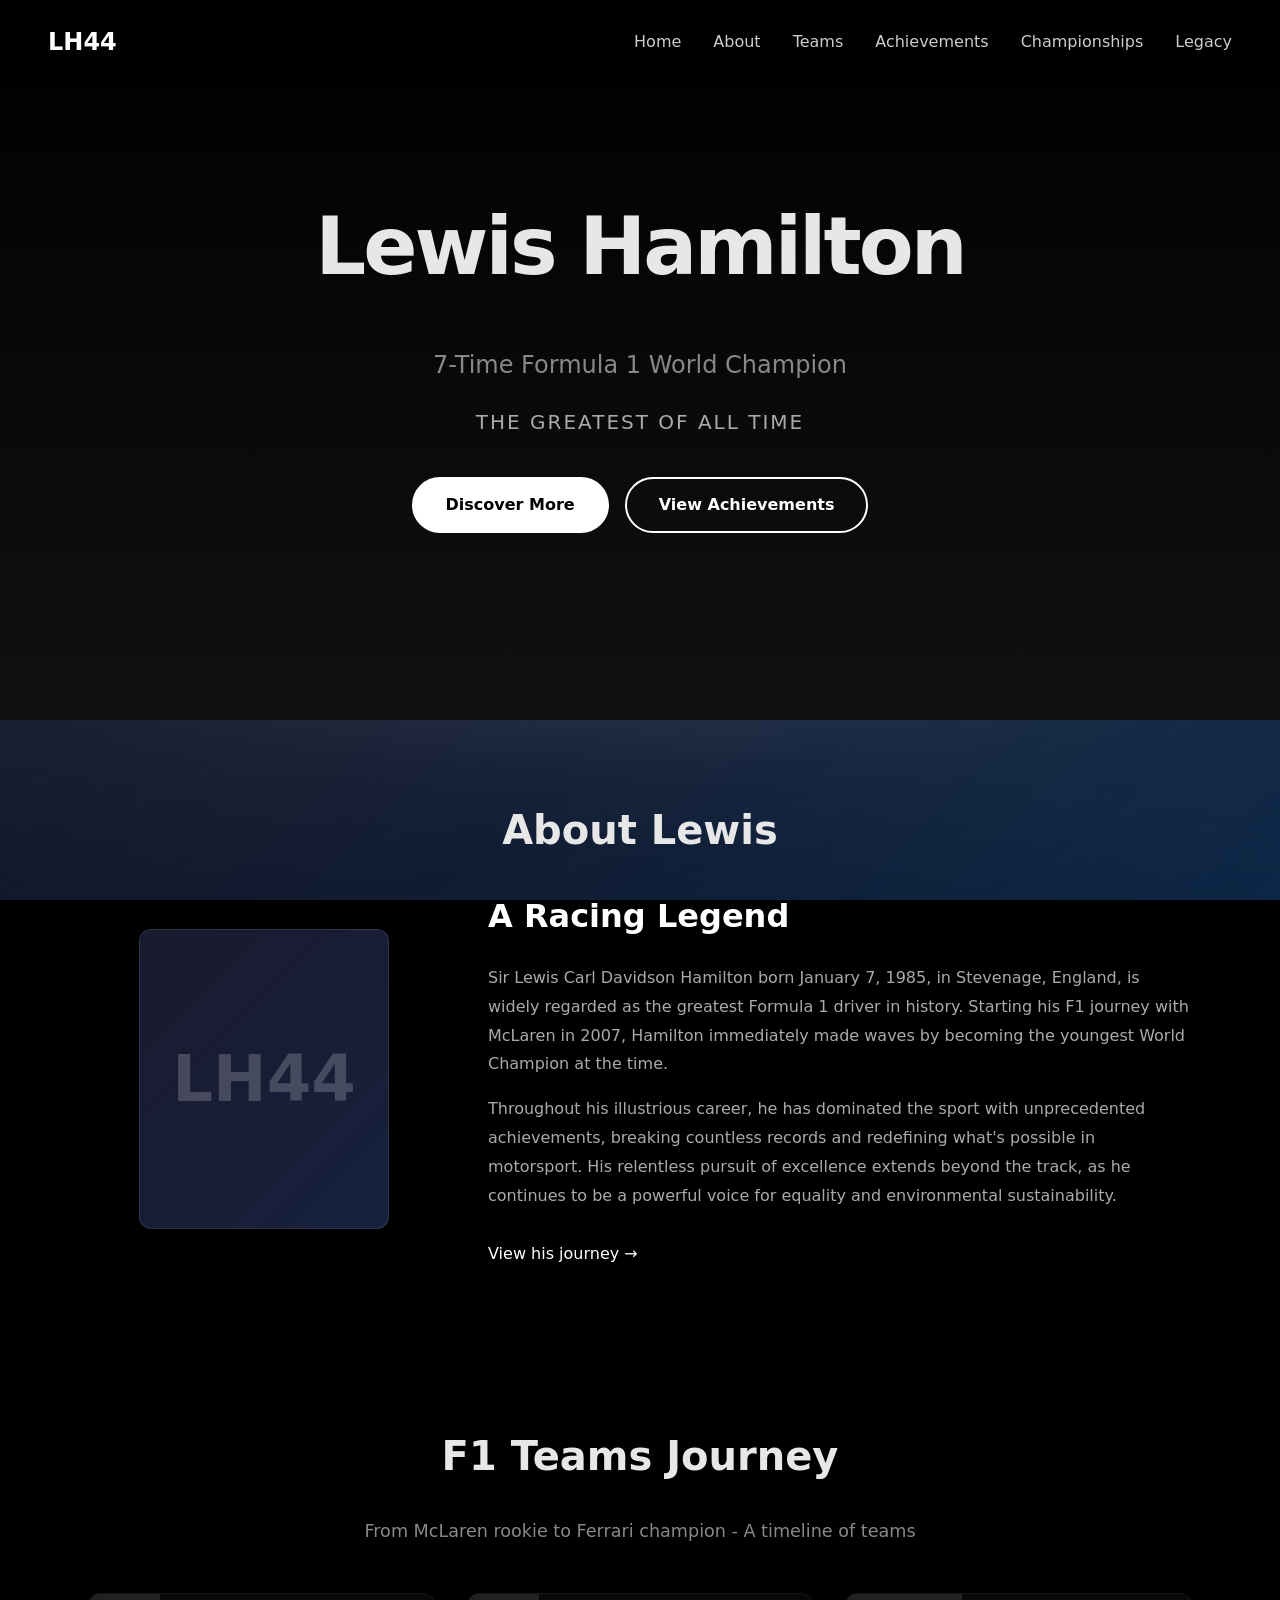
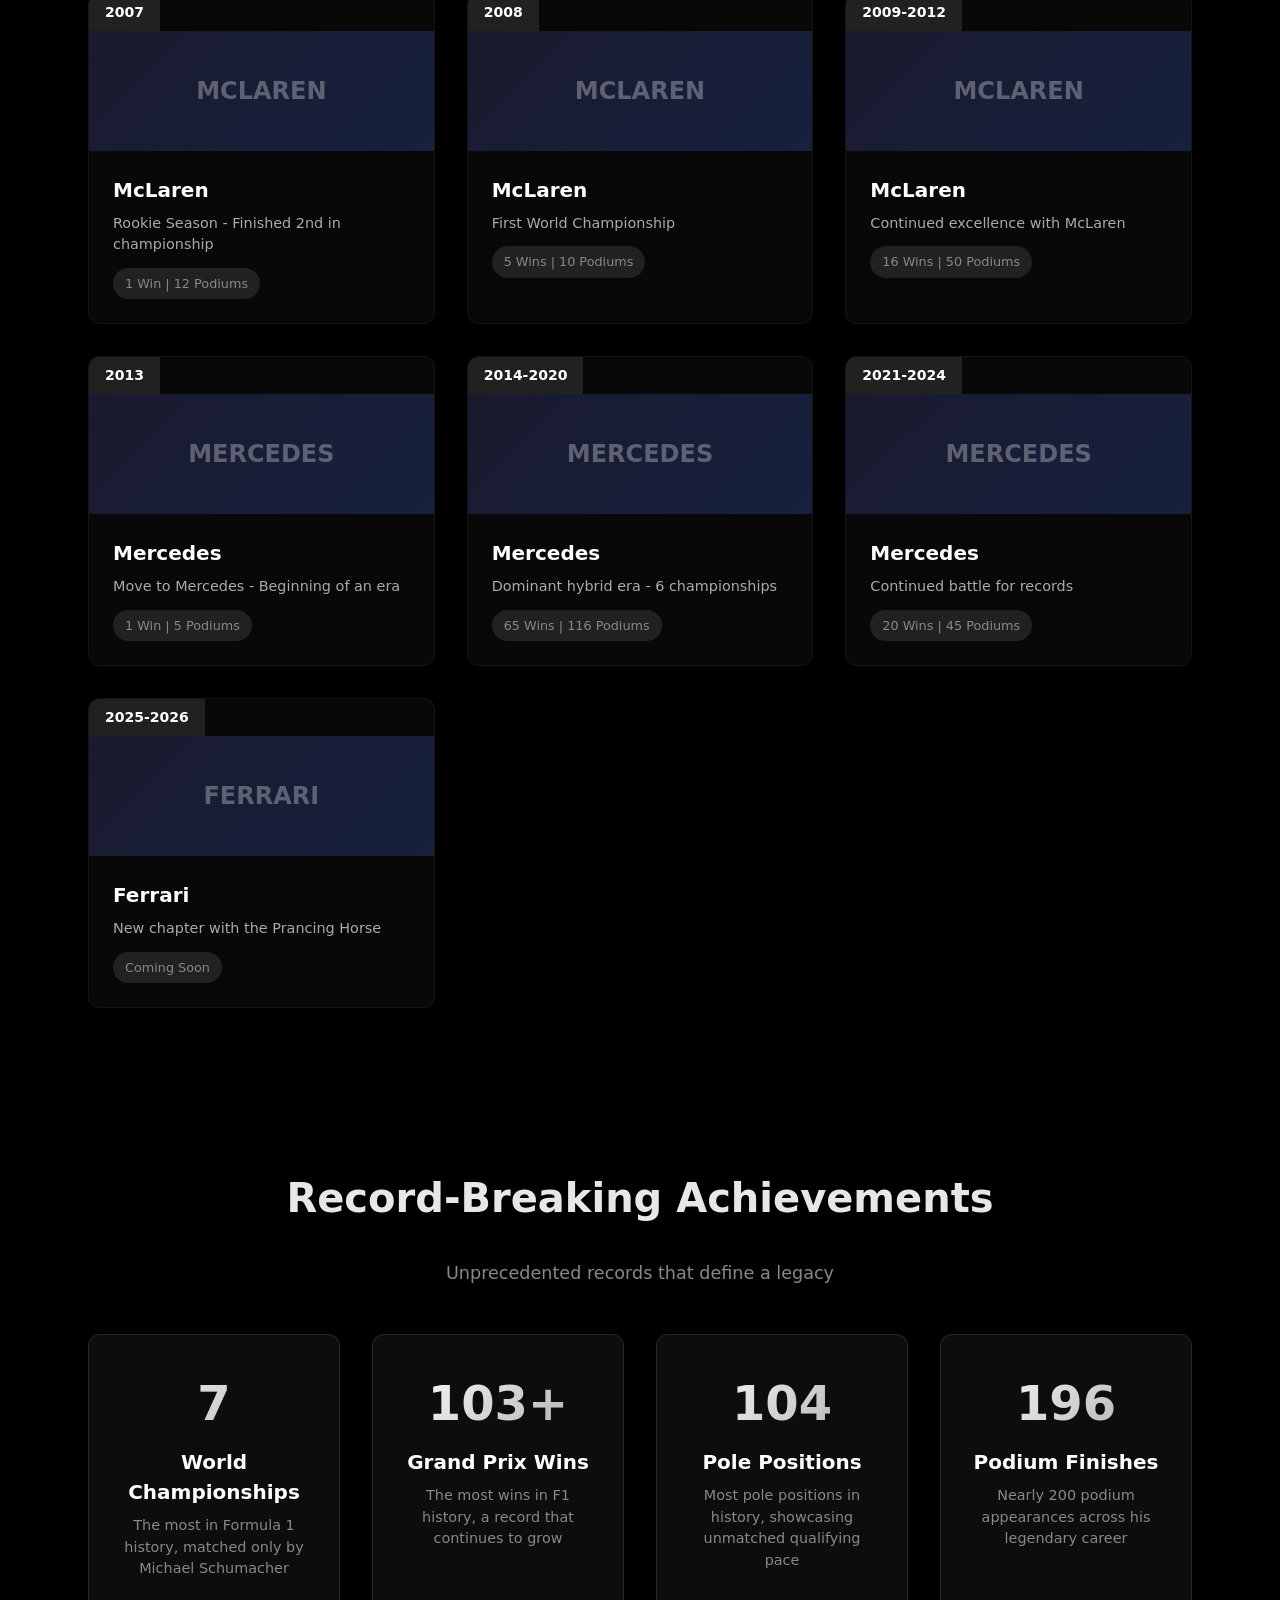
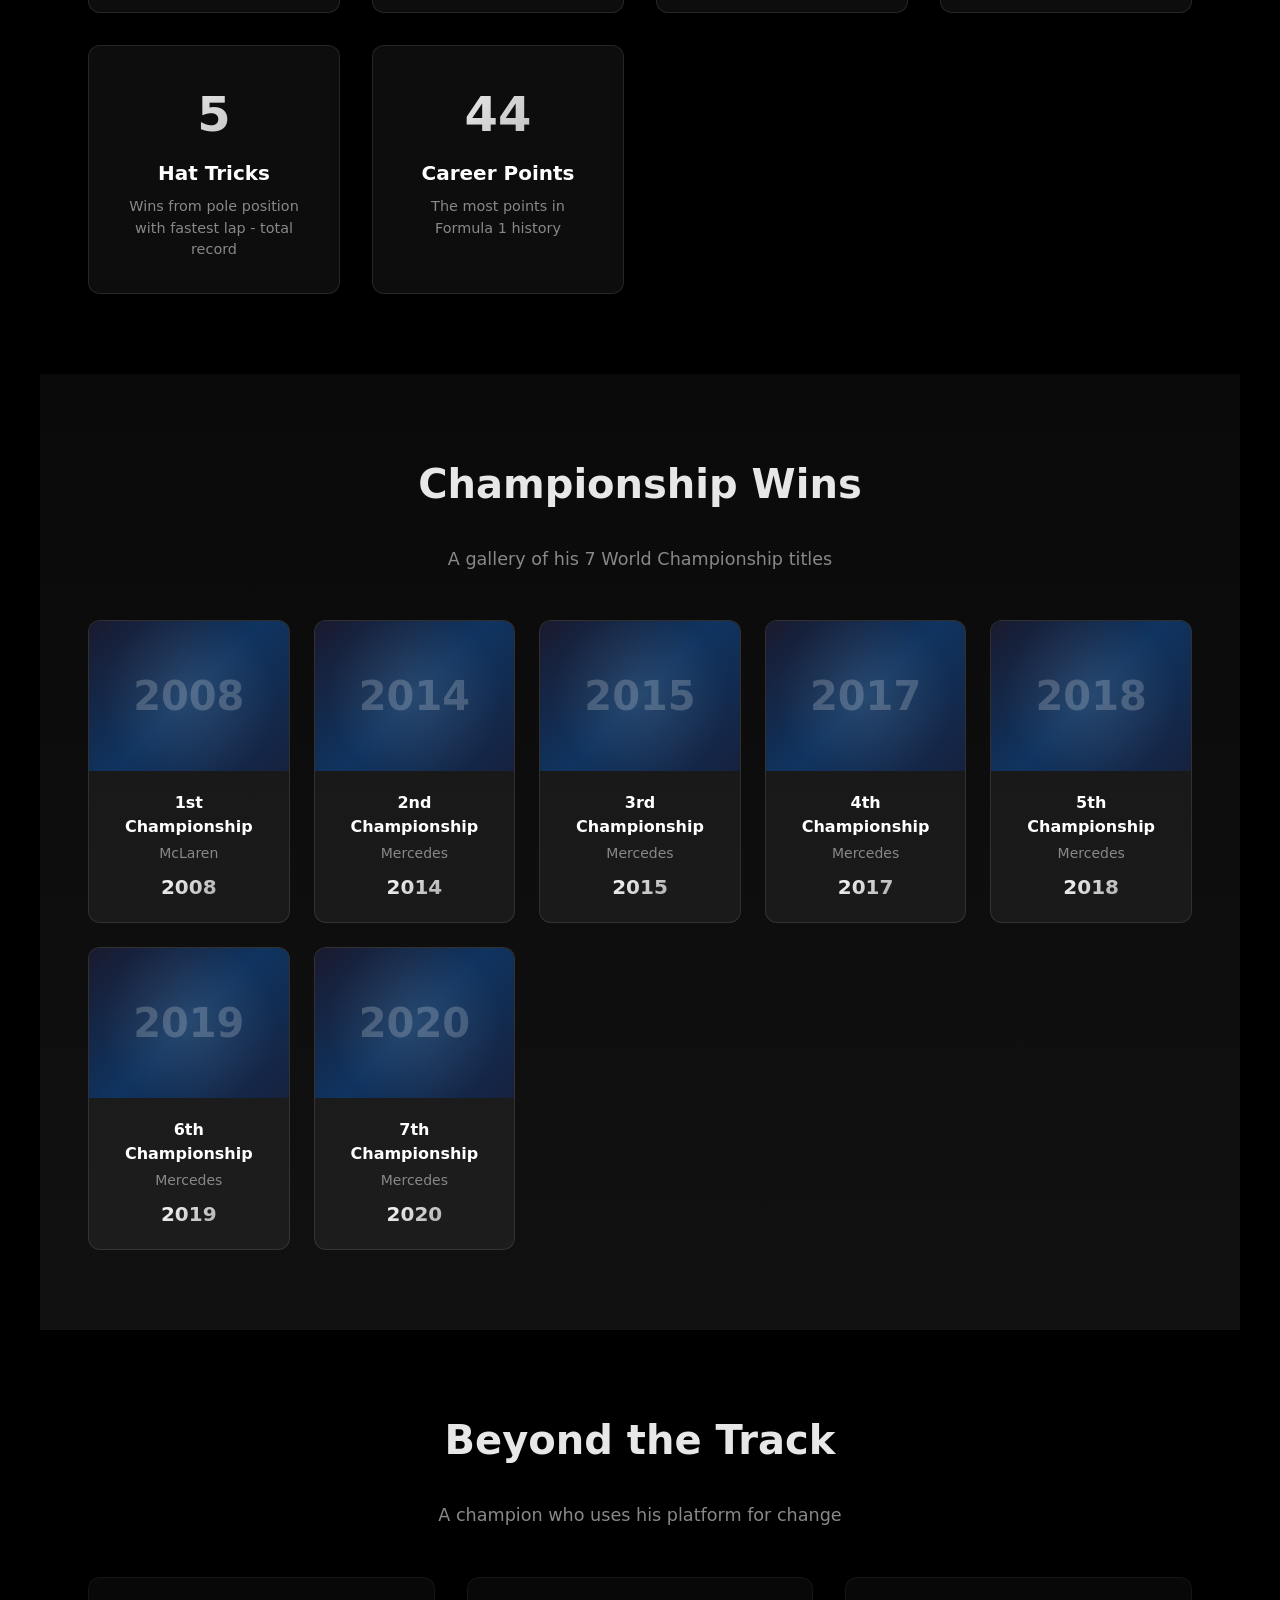
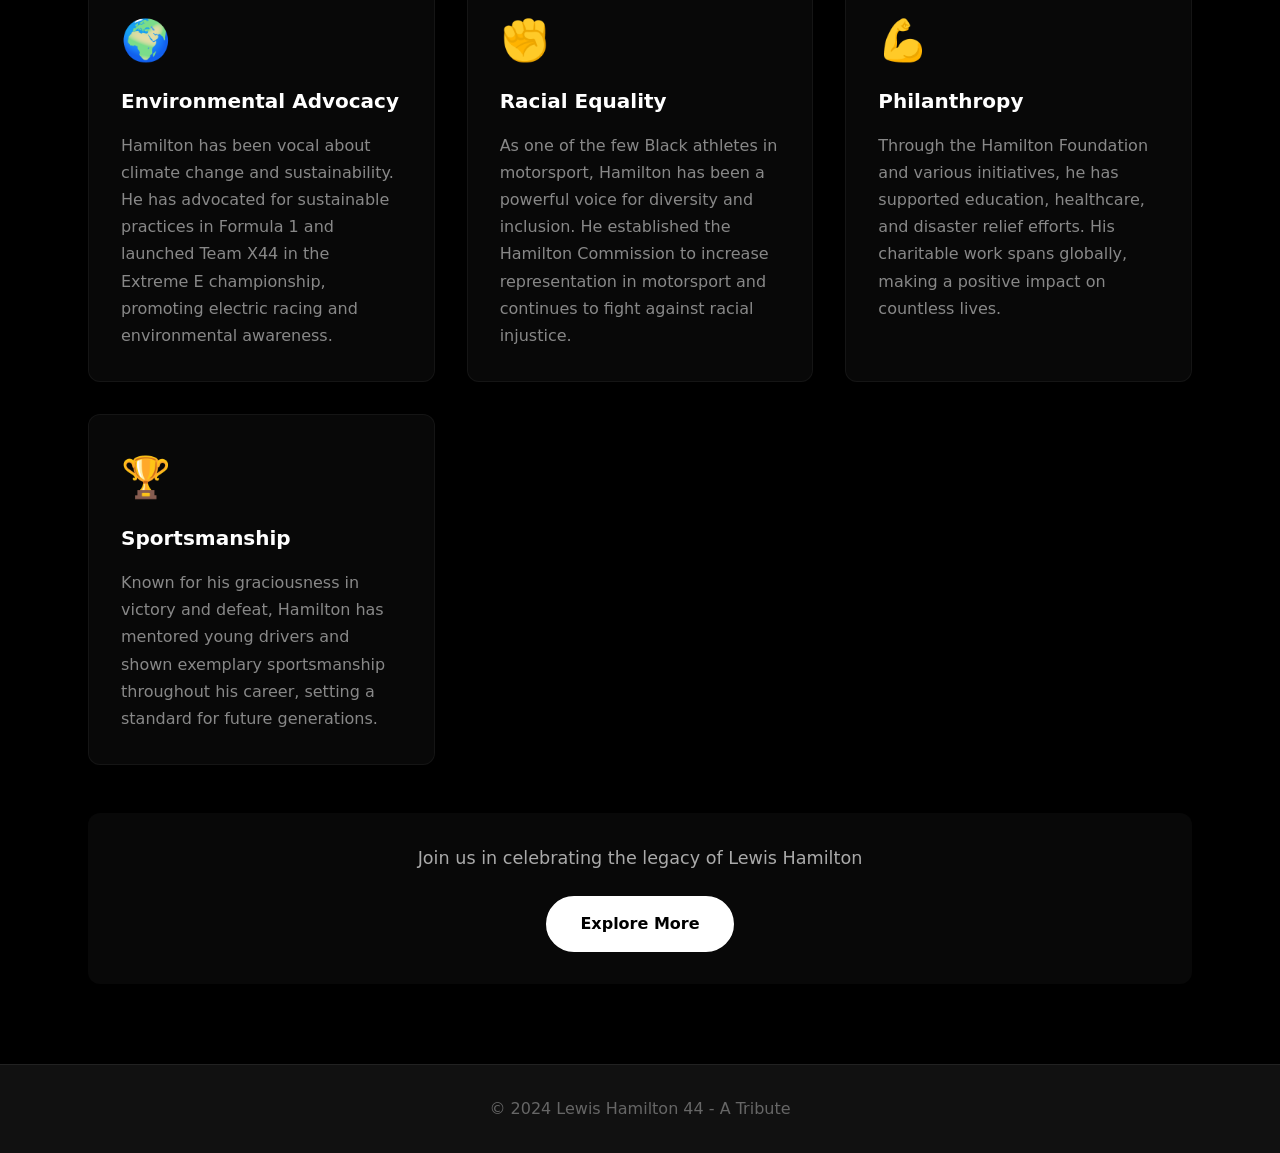
<file: home.html>
<!DOCTYPE html>
<html lang="en">
<head>
    <meta charset="UTF-8">
    <meta name="viewport" content="width=device-width, initial-scale=1.0">
    <link rel="stylesheet" href="global.css">
    <link rel="stylesheet" href="home.css">
    <title>Home - Lewis Hamilton 44</title>
</head>
<body>
    <!-- Navigation -->
    <nav class="navbar">
        <div class="logo">LH44</div>
        <ul class="nav-links">
            <li><a href="index.html">Home</a></li>
            <li><a href="#about">About</a></li>
            <li><a href="#teams">Teams</a></li>
            <li><a href="#achievements">Achievements</a></li>
            <li><a href="#championships">Championships</a></li>
            <li><a href="#legacy">Legacy</a></li>
        </ul>
    </nav>

    <!-- Hero Section -->
    <section class="hero">
        <div class="hero-bg"></div>
        <div class="hero-content">
            <h1 class="hidden">Lewis Hamilton</h1>
            <p class="subtitle hidden">7-Time Formula 1 World Champion</p>
            <p class="hero-tagline hidden">The Greatest of All Time</p>
            <div class="hero-cta hidden">
                <a href="#about" class="cta-button">Discover More</a>
                <a href="#achievements" class="cta-button cta-secondary">View Achievements</a>
            </div>
        </div>
    </section>

    <!-- About Section -->
    <section id="about" class="content-section">
        <h2 class="hidden">About Lewis</h2>
        <div class="about-container">
            <div class="about-image hidden">
                <div class="image-placeholder">
                    <span>LH44</span>
                </div>
            </div>
            <div class="about-text hidden">
                <h3>A Racing Legend</h3>
                <p>Sir Lewis Carl Davidson Hamilton born January 7, 1985, in Stevenage, England, is widely regarded as the greatest Formula 1 driver in history. Starting his F1 journey with McLaren in 2007, Hamilton immediately made waves by becoming the youngest World Champion at the time.</p>
                <p>Throughout his illustrious career, he has dominated the sport with unprecedented achievements, breaking countless records and redefining what's possible in motorsport. His relentless pursuit of excellence extends beyond the track, as he continues to be a powerful voice for equality and environmental sustainability.</p>
                <a href="#teams" class="read-more">View his journey →</a>
            </div>
        </div>
    </section>

    <!-- Teams Section -->
    <section id="teams" class="content-section">
        <h2 class="hidden">F1 Teams Journey</h2>
        <p class="section-intro hidden">From McLaren rookie to Ferrari champion - A timeline of teams</p>
        <div class="teams-timeline">
            <div class="team-card hidden">
                <div class="team-year">2007</div>
                <div class="team-placeholder">
                    <span>McLaren</span>
                </div>
                <div class="team-info">
                    <h3>McLaren</h3>
                    <p>Rookie Season - Finished 2nd in championship</p>
                    <span class="team-stat">1 Win | 12 Podiums</span>
                </div>
            </div>
            <div class="team-card hidden">
                <div class="team-year">2008</div>
                <div class="team-placeholder">
                    <span>McLaren</span>
                </div>
                <div class="team-info">
                    <h3>McLaren</h3>
                    <p>First World Championship</p>
                    <span class="team-stat">5 Wins | 10 Podiums</span>
                </div>
            </div>
            <div class="team-card hidden">
                <div class="team-year">2009-2012</div>
                <div class="team-placeholder">
                    <span>McLaren</span>
                </div>
                <div class="team-info">
                    <h3>McLaren</h3>
                    <p>Continued excellence with McLaren</p>
                    <span class="team-stat">16 Wins | 50 Podiums</span>
                </div>
            </div>
            <div class="team-card hidden">
                <div class="team-year">2013</div>
                <div class="team-placeholder">
                    <span>Mercedes</span>
                </div>
                <div class="team-info">
                    <h3>Mercedes</h3>
                    <p>Move to Mercedes - Beginning of an era</p>
                    <span class="team-stat">1 Win | 5 Podiums</span>
                </div>
            </div>
            <div class="team-card hidden">
                <div class="team-year">2014-2020</div>
                <div class="team-placeholder">
                    <span>Mercedes</span>
                </div>
                <div class="team-info">
                    <h3>Mercedes</h3>
                    <p>Dominant hybrid era - 6 championships</p>
                    <span class="team-stat">65 Wins | 116 Podiums</span>
                </div>
            </div>
            <div class="team-card hidden">
                <div class="team-year">2021-2024</div>
                <div class="team-placeholder">
                    <span>Mercedes</span>
                </div>
                <div class="team-info">
                    <h3>Mercedes</h3>
                    <p>Continued battle for records</p>
                    <span class="team-stat">20 Wins | 45 Podiums</span>
                </div>
            </div>
            <div class="team-card hidden">
                <div class="team-year">2025-2026</div>
                <div class="team-placeholder">
                    <span>Ferrari</span>
                </div>
                <div class="team-info">
                    <h3>Ferrari</h3>
                    <p>New chapter with the Prancing Horse</p>
                    <span class="team-stat">Coming Soon</span>
                </div>
            </div>
        </div>
    </section>

    <!-- Achievements Section -->
    <section id="achievements" class="content-section">
        <h2 class="hidden">Record-Breaking Achievements</h2>
        <p class="section-intro hidden">Unprecedented records that define a legacy</p>
        <div class="achievements-grid">
            <div class="achievement-card scale-up">
                <div class="achievement-number">7</div>
                <h3>World Championships</h3>
                <p>The most in Formula 1 history, matched only by Michael Schumacher</p>
            </div>
            <div class="achievement-card scale-up">
                <div class="achievement-number">103+</div>
                <h3>Grand Prix Wins</h3>
                <p>The most wins in F1 history, a record that continues to grow</p>
            </div>
            <div class="achievement-card scale-up">
                <div class="achievement-number">104</div>
                <h3>Pole Positions</h3>
                <p>Most pole positions in history, showcasing unmatched qualifying pace</p>
            </div>
            <div class="achievement-card scale-up">
                <div class="achievement-number">196</div>
                <h3>Podium Finishes</h3>
                <p>Nearly 200 podium appearances across his legendary career</p>
            </div>
            <div class="achievement-card scale-up">
                <div class="achievement-number">5</div>
                <h3>Hat Tricks</h3>
                <p>Wins from pole position with fastest lap - total record</p>
            </div>
            <div class="achievement-card scale-up">
                <div class="achievement-number">44</div>
                <h3>Career Points</h3>
                <p>The most points in Formula 1 history</p>
            </div>
        </div>
    </section>

    <!-- Championships Gallery Section -->
    <section id="championships" class="content-section championships-section">
        <h2 class="hidden">Championship Wins</h2>
        <p class="section-intro hidden">A gallery of his 7 World Championship titles</p>
        <div class="championships-gallery">
            <div class="championship-card hidden">
                <div class="championship-placeholder">
                    <span>2008</span>
                </div>
                <div class="championship-info">
                    <h3>1st Championship</h3>
                    <p>McLaren</p>
                    <span class="champ-year">2008</span>
                </div>
            </div>
            <div class="championship-card hidden">
                <div class="championship-placeholder">
                    <span>2014</span>
                </div>
                <div class="championship-info">
                    <h3>2nd Championship</h3>
                    <p>Mercedes</p>
                    <span class="champ-year">2014</span>
                </div>
            </div>
            <div class="championship-card hidden">
                <div class="championship-placeholder">
                    <span>2015</span>
                </div>
                <div class="championship-info">
                    <h3>3rd Championship</h3>
                    <p>Mercedes</p>
                    <span class="champ-year">2015</span>
                </div>
            </div>
            <div class="championship-card hidden">
                <div class="championship-placeholder">
                    <span>2017</span>
                </div>
                <div class="championship-info">
                    <h3>4th Championship</h3>
                    <p>Mercedes</p>
                    <span class="champ-year">2017</span>
                </div>
            </div>
            <div class="championship-card hidden">
                <div class="championship-placeholder">
                    <span>2018</span>
                </div>
                <div class="championship-info">
                    <h3>5th Championship</h3>
                    <p>Mercedes</p>
                    <span class="champ-year">2018</span>
                </div>
            </div>
            <div class="championship-card hidden">
                <div class="championship-placeholder">
                    <span>2019</span>
                </div>
                <div class="championship-info">
                    <h3>6th Championship</h3>
                    <p>Mercedes</p>
                    <span class="champ-year">2019</span>
                </div>
            </div>
            <div class="championship-card hidden">
                <div class="championship-placeholder">
                    <span>2020</span>
                </div>
                <div class="championship-info">
                    <h3>7th Championship</h3>
                    <p>Mercedes</p>
                    <span class="champ-year">2020</span>
                </div>
            </div>
        </div>
    </section>

    <!-- Legacy Section -->
    <section id="legacy" class="content-section">
        <h2 class="hidden">Beyond the Track</h2>
        <p class="section-intro hidden">A champion who uses his platform for change</p>
        <div class="legacy-container">
            <div class="legacy-card hidden">
                <div class="legacy-icon">🌍</div>
                <h3>Environmental Advocacy</h3>
                <p>Hamilton has been vocal about climate change and sustainability. He has advocated for sustainable practices in Formula 1 and launched Team X44 in the Extreme E championship, promoting electric racing and environmental awareness.</p>
            </div>
            <div class="legacy-card hidden">
                <div class="legacy-icon">✊</div>
                <h3>Racial Equality</h3>
                <p>As one of the few Black athletes in motorsport, Hamilton has been a powerful voice for diversity and inclusion. He established the Hamilton Commission to increase representation in motorsport and continues to fight against racial injustice.</p>
            </div>
            <div class="legacy-card hidden">
                <div class="legacy-icon">💪</div>
                <h3>Philanthropy</h3>
                <p>Through the Hamilton Foundation and various initiatives, he has supported education, healthcare, and disaster relief efforts. His charitable work spans globally, making a positive impact on countless lives.</p>
            </div>
            <div class="legacy-card hidden">
                <div class="legacy-icon">🏆</div>
                <h3>Sportsmanship</h3>
                <p>Known for his graciousness in victory and defeat, Hamilton has mentored young drivers and shown exemplary sportsmanship throughout his career, setting a standard for future generations.</p>
            </div>
        </div>
        <div class="legacy-cta hidden">
            <p>Join us in celebrating the legacy of Lewis Hamilton</p>
            <a href="index.html" class="cta-button">Explore More</a>
        </div>
    </section>

    <!-- Footer -->
    <footer>
        <p>&copy; 2024 Lewis Hamilton 44 - A Tribute</p>
    </footer>

    <!-- Scroll Animation Script -->
    <script>
        // Intersection Observer for scroll animations
        const observerOptions = {
            root: null,
            rootMargin: '0px',
            threshold: 0.1
        };

        const observer = new IntersectionObserver((entries) => {
            entries.forEach(entry => {
                if (entry.isIntersecting) {
                    entry.target.classList.add('show');
                    observer.unobserve(entry.target);
                }
            });
        }, observerOptions);

        // Observe all elements with animation classes
        document.querySelectorAll('.hidden, .slide-left, .slide-right, .scale-up, .fade-in').forEach(el => {
            observer.observe(el);
        });

        // Smooth scroll for navigation links with click animation
        document.querySelectorAll('a[href^="#"]').forEach(anchor => {
            anchor.addEventListener('click', function(e) {
                e.preventDefault();
                
                // Add click animation class
                this.classList.add('clicked');
                setTimeout(() => {
                    this.classList.remove('clicked');
                }, 400);

                // Set active state
                document.querySelectorAll('.nav-links a').forEach(link => {
                    link.classList.remove('active');
                });
                this.classList.add('active');

                // Smooth scroll to target
                const target = document.querySelector(this.getAttribute('href'));
                if (target) {
                    target.scrollIntoView({
                        behavior: 'smooth',
                        block: 'start'
                    });
                }
            });
        });

        // Update active nav link on scroll
        const sections = document.querySelectorAll('section[id]');
        window.addEventListener('scroll', () => {
            let current = '';
            sections.forEach(section => {
                const sectionTop = section.offsetTop;
                const sectionHeight = section.clientHeight;
                if (scrollY >= sectionTop - 200) {
                    current = section.getAttribute('id');
                }
            });
            
            document.querySelectorAll('.nav-links a').forEach(link => {
                link.classList.remove('active');
                if (link.getAttribute('href') === '#' + current) {
                    link.classList.add('active');
                }
            });
        });
    </script>
</body>
</html>
</file>
<file: global.css>
* {
    margin: 0;
    padding: 0;
    box-sizing: border-box;
}


html {
    scroll-behavior: smooth;
}

body {
    font-family: system-ui, -apple-system, BlinkMacSystemFont, 'Segoe UI', Roboto, Oxygen, Ubuntu, Cantarell, 'Open Sans', 'Helvetica Neue', sans-serif;
    background-color: black;
    color: #e7e7e7 ;
    min-height: 100vh;
    line-height: 1.5;
}

.image-gradient{
    position: absolute;
    top: 0;
    right: 0;
    opacity: 0.5;
    z-index: -1;
}


.layer-blur{
    height: 0;
    width: 30rem;
    position: absolute;
    top: 20%;
    right: 0;
    box-shadow: 0 0 700px 15px white;
    rotate: -30reg;
    z-index: -1;
}


/* ========================
   SCROLL ANIMATIONS
   ======================== */

.hidden {
    opacity: 0;
    transform: translateY(50px);
    transition: all 0.8s ease-out;
}

.show {
    opacity: 1;
    transform: translateY(0);
}

.fade-in {
    opacity: 0;
    transition: opacity 1s ease-in;
}

.fade-in.visible {
    opacity: 1;
}

.slide-left {
    opacity: 0;
    transform: translateX(-100px);
    transition: all 0.8s ease-out;
}

.slide-left.show {
    opacity: 1;
    transform: translateX(0);
}

.slide-right {
    opacity: 0;
    transform: translateX(100px);
    transition: all 0.8s ease-out;
}

.slide-right.show {
    opacity: 1;
    transform: translateX(0);
}

.scale-up {
    opacity: 0;
    transform: scale(0.8);
    transition: all 0.6s ease-out;
}

.scale-up.show {
    opacity: 1;
    transform: scale(1);
}


/* ========================
   MOBILE RESPONSIVE STYLES
   ======================== */

/* Tablet */
@media (max-width: 1024px) {
    .hero h1 {
        font-size: 4rem;
    }
    
    .content-section {
        padding: 4rem 2rem;
    }
}

/* Mobile Large */
@media (max-width: 768px) {
    /* Navigation */
    .navbar {
        padding: 1rem 1.5rem;
        flex-direction: column;
        gap: 1rem;
    }

    .nav-links {
        gap: 1rem;
        flex-wrap: wrap;
        justify-content: center;
    }

    /* Landing Page */
    .landing-title {
        font-size: 2.5rem;
    }

    .landing-tagline {
        font-size: 1rem;
    }

    .landing-content {
        padding: 1.5rem;
    }

    .landing-content h2 {
        font-size: 1.5rem;
    }

    .landing-content p {
        font-size: 1rem;
    }

    .cta-button {
        padding: 0.875rem 2rem;
        font-size: 1rem;
    }

    /* Hero */
    .hero {
        height: 70vh;
        padding: 1.5rem;
    }

    .hero h1 {
        font-size: 3rem;
        letter-spacing: -1px;
    }

    .hero .subtitle {
        font-size: 1.2rem;
    }

    /* Content Sections */
    .content-section {
        padding: 3rem 1.5rem;
    }

    .content-section h2 {
        font-size: 2rem;
    }

    /* Achievements */
    .achievements-grid {
        grid-template-columns: 1fr;
        gap: 1.5rem;
    }

    /* Layer blur */
    .layer-blur {
        width: 15rem;
    }
}

/* Mobile Small */
@media (max-width: 480px) {
    .landing-title {
        font-size: 2rem;
    }

    .hero h1 {
        font-size: 2.5rem;
    }

    .hero .subtitle {
        font-size: 1rem;
    }

    .nav-links {
        font-size: 0.875rem;
        gap: 0.75rem;
    }

    .content-section h2 {
        font-size: 1.75rem;
    }

    .achievement-card {
        padding: 1.5rem;
    }

    footer {
        padding: 1.5rem 1rem;
        font-size: 0.875rem;
    }
}

/* Extra small devices */
@media (max-width: 320px) {
    .landing-title {
        font-size: 1.75rem;
    }

    .hero h1 {
        font-size: 2rem;
    }

    .navbar {
        padding: 0.75rem 1rem;
    }

    .logo {
        font-size: 1.25rem;
    }
}
</file>
<file: home.css>
/* ========================
   HOME PAGE STYLES
   ======================== */

/* Navigation */
.navbar {
    display: flex;
    justify-content: space-between;
    align-items: center;
    padding: 1.5rem 3rem;
    background: rgba(0,0,0,0.8);
    backdrop-filter: blur(10px);
    position: fixed;
    width: 100%;
    top: 0;
    z-index: 100;
}

.logo {
    font-size: 1.5rem;
    font-weight: 700;
    color: #fff;
    transition: transform 0.3s ease, text-shadow 0.3s ease;
}

.logo:hover {
    transform: scale(1.1);
    text-shadow: 0 0 20px rgba(255,255,255,0.5);
}

.nav-links {
    display: flex;
    list-style: none;
    gap: 2rem;
}

.nav-links a {
    color: #ccc;
    text-decoration: none;
    font-weight: 500;
    transition: color 0.3s, transform 0.3s ease, text-shadow 0.3s ease;
    position: relative;
    display: inline-block;
}

.nav-links a::after {
    content: '';
    position: absolute;
    width: 0;
    height: 2px;
    bottom: -4px;
    left: 0;
    background: #fff;
    transition: width 0.3s ease;
}

.nav-links a:hover {
    color: #fff;
    transform: translateY(-3px);
    text-shadow: 0 0 10px rgba(255,255,255,0.5);
}

.nav-links a:hover::after {
    width: 100%;
}

/* Active nav link animation */
.nav-links a.active {
    color: #fff;
    transform: translateY(-3px);
}

.nav-links a.active::after {
    width: 100%;
}

/* Nav click ripple effect */
.nav-links a.clicked {
    animation: navClick 0.4s ease;
}

@keyframes navClick {
    0% {
        transform: scale(1);
    }
    50% {
        transform: scale(0.9);
    }
    100% {
        transform: scale(1);
    }
}

/* Hero Section */
.hero {
    height: 80vh;
    display: flex;
    flex-direction: column;
    justify-content: center;
    align-items: center;
    text-align: center;
    padding: 2rem;
    background: linear-gradient(180deg, #000 0%, #111 100%);
}

.hero h1 {
    font-size: 5rem;
    font-weight: 700;
    letter-spacing: -3px;
}

.hero .subtitle {
    font-size: 1.5rem;
    color: #888;
    margin-top: 1rem;
}

/* Content Sections */
.content-section {
    padding: 5rem 3rem;
    max-width: 1200px;
    margin: 0 auto;
}

.content-section h2 {
    font-size: 2.5rem;
    margin-bottom: 2rem;
    text-align: center;
}

/* Achievements Grid */
.achievements-grid {
    display: grid;
    grid-template-columns: repeat(auto-fit, minmax(250px, 1fr));
    gap: 2rem;
    margin-top: 2rem;
}

.achievement-card {
    background: rgba(255,255,255,0.05);
    padding: 2rem;
    border-radius: 12px;
    text-align: center;
    border: 1px solid rgba(255,255,255,0.1);
}

.achievement-card h3 {
    font-size: 1.25rem;
    margin-bottom: 0.5rem;
    color: #fff;
}

.achievement-card p {
    color: #888;
}

/* Footer */
footer {
    text-align: center;
    padding: 2rem;
    background: #111;
    color: #666;
    border-top: 1px solid #222;
}

/* ========================
   HERO SECTION ENHANCEMENTS
   ======================== */
.hero-bg {
    position: absolute;
    top: 0;
    left: 0;
    width: 100%;
    height: 100%;
    background: linear-gradient(135deg, #1a1a2e 0%, #16213e 50%, #0f3460 100%);
    z-index: -1;
}

.hero-bg::before {
    content: '';
    position: absolute;
    top: 0;
    left: 0;
    width: 100%;
    height: 100%;
    background: url('gradient.jpg') no-repeat center center;
    background-size: cover;
    opacity: 0.3;
}

.hero-content {
    position: relative;
    z-index: 1;
    display: flex;
    flex-direction: column;
    align-items: center;
    gap: 1.5rem;
}

.hero-tagline {
    font-size: 1.25rem;
    color: #aaa;
    font-weight: 300;
    letter-spacing: 2px;
    text-transform: uppercase;
}

.hero-cta {
    display: flex;
    gap: 1rem;
    margin-top: 1rem;
}

.cta-button {
    display: inline-block;
    padding: 0.875rem 2rem;
    background: #fff;
    color: #000;
    text-decoration: none;
    font-weight: 600;
    border-radius: 50px;
    transition: all 0.3s ease;
    border: 2px solid #fff;
}

.cta-button:hover {
    background: transparent;
    color: #fff;
    transform: translateY(-3px);
    box-shadow: 0 10px 30px rgba(255,255,255,0.2);
}

.cta-secondary {
    background: transparent;
    color: #fff;
}

.cta-secondary:hover {
    background: #fff;
    color: #000;
}

/* ========================
   ABOUT SECTION
   ======================== */
.about-container {
    display: grid;
    grid-template-columns: 1fr 2fr;
    gap: 3rem;
    align-items: center;
    margin-top: 2rem;
}

.about-image {
    display: flex;
    justify-content: center;
}

.image-placeholder {
    width: 250px;
    height: 300px;
    background: linear-gradient(135deg, #1a1a2e 0%, #16213e 100%);
    border-radius: 12px;
    display: flex;
    align-items: center;
    justify-content: center;
    border: 1px solid rgba(255,255,255,0.1);
}

.image-placeholder span {
    font-size: 4rem;
    font-weight: 700;
    color: rgba(255,255,255,0.2);
}

.about-text h3 {
    font-size: 2rem;
    margin-bottom: 1.5rem;
    color: #fff;
}

.about-text p {
    color: #aaa;
    margin-bottom: 1rem;
    line-height: 1.8;
}

.read-more {
    display: inline-block;
    color: #fff;
    text-decoration: none;
    font-weight: 500;
    margin-top: 1rem;
    transition: all 0.3s ease;
}

.read-more:hover {
    color: #aaa;
    transform: translateX(5px);
}

/* ========================
   ACHIEVEMENTS ENHANCEMENTS
   ======================== */
.section-intro {
    text-align: center;
    color: #888;
    font-size: 1.1rem;
    margin-bottom: 3rem;
}

.achievement-card {
    background: rgba(255,255,255,0.05);
    padding: 2rem;
    border-radius: 12px;
    text-align: center;
    border: 1px solid rgba(255,255,255,0.1);
    transition: all 0.3s ease;
}

.achievement-card:hover {
    background: rgba(255,255,255,0.1);
    transform: translateY(-10px);
    border-color: rgba(255,255,255,0.3);
}

.achievement-number {
    font-size: 3rem;
    font-weight: 700;
    color: #fff;
    margin-bottom: 0.5rem;
    background: linear-gradient(135deg, #fff 0%, #aaa 100%);
    -webkit-background-clip: text;
    -webkit-text-fill-color: transparent;
    background-clip: text;
}

.achievement-card h3 {
    font-size: 1.25rem;
    margin-bottom: 0.5rem;
    color: #fff;
}

.achievement-card p {
    color: #888;
    font-size: 0.9rem;
}

/* ========================
   LEGACY SECTION
   ======================== */
.legacy-container {
    display: grid;
    grid-template-columns: repeat(auto-fit, minmax(280px, 1fr));
    gap: 2rem;
    margin-top: 2rem;
}

.legacy-card {
    background: rgba(255,255,255,0.03);
    padding: 2rem;
    border-radius: 12px;
    border: 1px solid rgba(255,255,255,0.05);
    transition: all 0.3s ease;
}

.legacy-card:hover {
    background: rgba(255,255,255,0.08);
    transform: translateY(-5px);
    border-color: rgba(255,255,255,0.15);
}

.legacy-icon {
    font-size: 2.5rem;
    margin-bottom: 1rem;
}

.legacy-card h3 {
    font-size: 1.25rem;
    color: #fff;
    margin-bottom: 1rem;
}

.legacy-card p {
    color: #888;
    line-height: 1.7;
}

.legacy-cta {
    text-align: center;
    margin-top: 3rem;
    padding: 2rem;
    background: rgba(255,255,255,0.03);
    border-radius: 12px;
}

.legacy-cta p {
    color: #aaa;
    margin-bottom: 1.5rem;
    font-size: 1.1rem;
}

/* ========================
   TEAMS TIMELINE SECTION
   ======================== */
.teams-timeline {
    display: grid;
    grid-template-columns: repeat(auto-fit, minmax(280px, 1fr));
    gap: 2rem;
    margin-top: 2rem;
}

.team-card {
    background: rgba(255,255,255,0.03);
    border-radius: 12px;
    overflow: hidden;
    border: 1px solid rgba(255,255,255,0.05);
    transition: all 0.3s ease;
}

.team-card:hover {
    background: rgba(255,255,255,0.08);
    transform: translateY(-5px);
    border-color: rgba(255,255,255,0.2);
}

.team-year {
    background: rgba(255,255,255,0.1);
    padding: 0.5rem 1rem;
    font-size: 0.875rem;
    font-weight: 600;
    color: #fff;
    display: inline-block;
}

.team-placeholder {
    height: 120px;
    background: linear-gradient(135deg, #1a1a2e 0%, #16213e 100%);
    display: flex;
    align-items: center;
    justify-content: center;
}

.team-placeholder span {
    font-size: 1.5rem;
    font-weight: 700;
    color: rgba(255,255,255,0.3);
    text-transform: uppercase;
}

.team-info {
    padding: 1.5rem;
}

.team-info h3 {
    color: #fff;
    font-size: 1.25rem;
    margin-bottom: 0.5rem;
}

.team-info p {
    color: #aaa;
    margin-bottom: 0.75rem;
    font-size: 0.9rem;
}

.team-stat {
    display: inline-block;
    background: rgba(255,255,255,0.1);
    padding: 0.375rem 0.75rem;
    border-radius: 20px;
    font-size: 0.8rem;
    color: #888;
}

/* ========================
   CHAMPIONSHIPS GALLERY
   ======================== */
.championships-section {
    background: linear-gradient(180deg, #0a0a0a 0%, #111 100%);
}

.championships-gallery {
    display: grid;
    grid-template-columns: repeat(auto-fit, minmax(200px, 1fr));
    gap: 1.5rem;
    margin-top: 2rem;
}

.championship-card {
    background: rgba(255,255,255,0.05);
    border-radius: 12px;
    overflow: hidden;
    border: 1px solid rgba(255,255,255,0.1);
    transition: all 0.3s ease;
}

.championship-card:hover {
    transform: translateY(-10px);
    border-color: rgba(255,255,255,0.3);
    box-shadow: 0 20px 40px rgba(0,0,0,0.3);
}

.championship-placeholder {
    height: 150px;
    background: linear-gradient(135deg, #1a1a2e 0%, #0f3460 50%, #16213e 100%);
    display: flex;
    align-items: center;
    justify-content: center;
    position: relative;
    overflow: hidden;
}

.championship-placeholder::before {
    content: '';
    position: absolute;
    top: 0;
    left: 0;
    width: 100%;
    height: 100%;
    background: radial-gradient(circle at center, rgba(255,255,255,0.1) 0%, transparent 70%);
}

.championship-placeholder span {
    font-size: 2.5rem;
    font-weight: 700;
    color: rgba(255,255,255,0.2);
    z-index: 1;
}

.championship-info {
    padding: 1.25rem;
    text-align: center;
}

.championship-info h3 {
    color: #fff;
    font-size: 1rem;
    margin-bottom: 0.25rem;
}

.championship-info p {
    color: #888;
    font-size: 0.875rem;
    margin-bottom: 0.5rem;
}

.champ-year {
    display: inline-block;
    background: linear-gradient(135deg, #fff 0%, #aaa 100%);
    -webkit-background-clip: text;
    -webkit-text-fill-color: transparent;
    background-clip: text;
    font-size: 1.25rem;
    font-weight: 700;
}

/* ========================
   RESPONSIVE STYLES
   ======================== */

/* Tablet */
@media (max-width: 1024px) {
    .hero h1 {
        font-size: 4rem;
    }
    
    .content-section {
        padding: 4rem 2rem;
    }
    
    .about-container {
        grid-template-columns: 1fr;
        text-align: center;
    }
    
    .about-image {
        order: -1;
    }
    
    .achievement-number {
        font-size: 2.5rem;
    }
}

/* Mobile Large */
@media (max-width: 768px) {
    /* Navigation */
    .navbar {
        padding: 1rem 1.5rem;
        flex-direction: column;
        gap: 1rem;
    }

    .nav-links {
        gap: 1rem;
        flex-wrap: wrap;
        justify-content: center;
    }

    /* Hero */
    .hero {
        height: 70vh;
        padding: 1.5rem;
    }

    .hero h1 {
        font-size: 3rem;
        letter-spacing: -1px;
    }

    .hero .subtitle {
        font-size: 1.2rem;
    }
    
    .hero-tagline {
        font-size: 1rem;
    }
    
    .hero-cta {
        flex-direction: column;
        width: 100%;
        max-width: 300px;
    }
    
    .cta-button {
        text-align: center;
    }

    /* Content Sections */
    .content-section {
        padding: 3rem 1.5rem;
    }

    .content-section h2 {
        font-size: 2rem;
    }
    
    /* About */
    .image-placeholder {
        width: 200px;
        height: 250px;
    }
    
    .image-placeholder span {
        font-size: 3rem;
    }
    
    .about-text h3 {
        font-size: 1.75rem;
    }
    
    .about-text p {
        font-size: 0.95rem;
    }

    /* Achievements */
    .achievements-grid {
        grid-template-columns: 1fr;
        gap: 1.5rem;
    }
    
    .achievement-number {
        font-size: 2rem;
    }
    
    .achievement-card {
        padding: 1.5rem;
    }

    /* Legacy */
    .legacy-container {
        grid-template-columns: 1fr;
        gap: 1.5rem;
    }
    
    .legacy-card {
        padding: 1.5rem;
    }
    
    .legacy-cta {
        padding: 1.5rem;
    }
}

/* Mobile Small */
@media (max-width: 480px) {
    .hero h1 {
        font-size: 2.5rem;
    }

    .hero .subtitle {
        font-size: 1rem;
    }
    
    .hero-tagline {
        font-size: 0.875rem;
    }

    .nav-links {
        font-size: 0.875rem;
        gap: 0.75rem;
    }

    .content-section h2 {
        font-size: 1.75rem;
    }
    
    .about-text h3 {
        font-size: 1.5rem;
    }
    
    .achievement-card h3 {
        font-size: 1.1rem;
    }
    
    .legacy-card h3 {
        font-size: 1.1rem;
    }
    
    .legacy-icon {
        font-size: 2rem;
    }

    footer {
        padding: 1.5rem 1rem;
        font-size: 0.875rem;
    }
}
</file>
